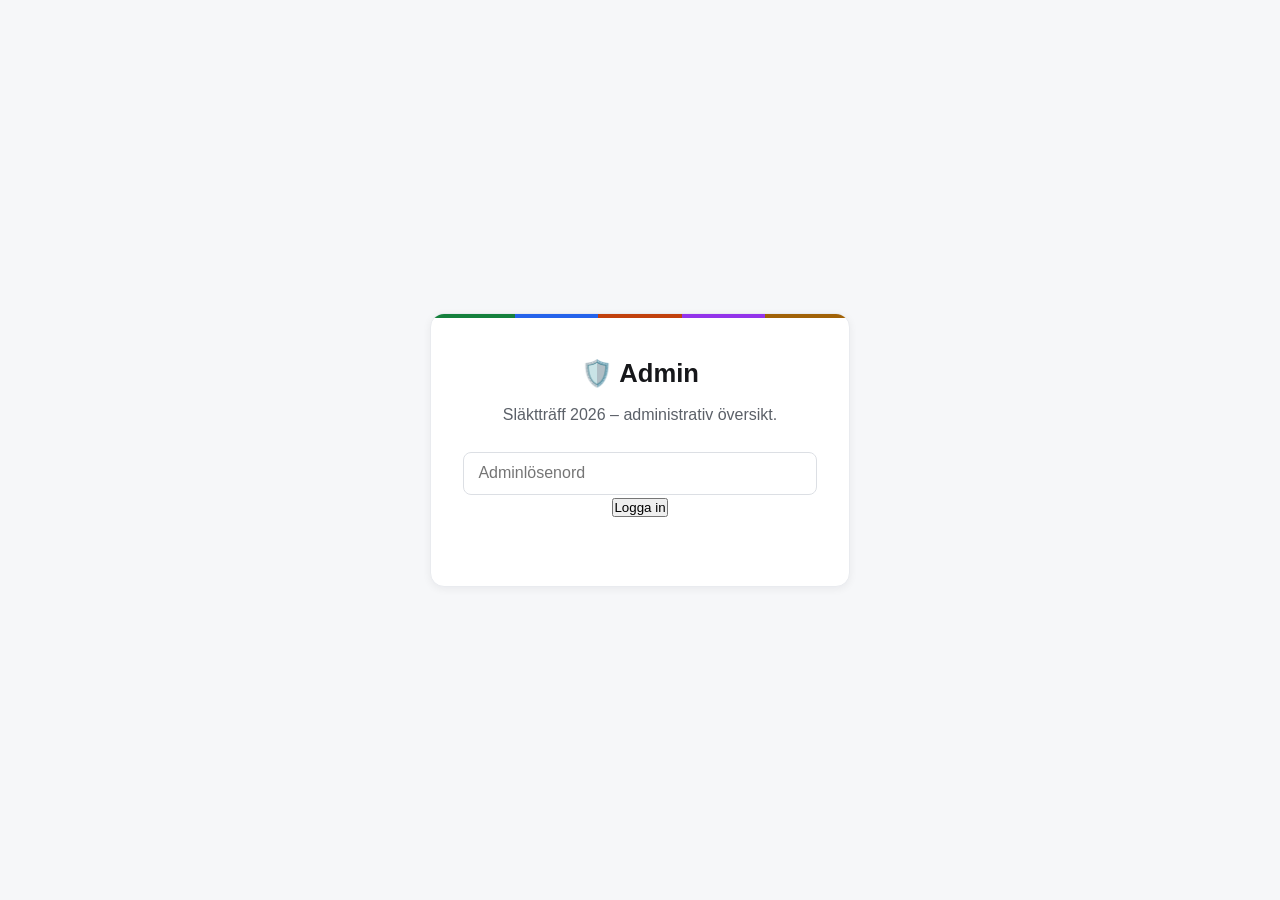
<file: teddy/admin.html>
<!DOCTYPE html>
<html lang="sv">
<head>
    <meta charset="UTF-8">
    <meta name="viewport" content="width=device-width, initial-scale=1.0">
    <title>Admin – Släktträff 2026</title>
    <link rel="stylesheet" href="style.css">
    <link rel="stylesheet" href="admin.css">
</head>
<body>
    <!-- Admin password gate: shown until POST /api/admin/auth returns a token -->
    <div class="password-screen" id="password-screen">
        <div class="password-box">
            <h1>🛡️ Admin</h1>
            <p class="password-lead">Släktträff 2026 – administrativ översikt.</p>
            <form id="password-form">
                <input type="password" id="password-input" name="password"
                       placeholder="Adminlösenord" autocomplete="current-password" required>
                <button type="submit" class="submit-btn">Logga in</button>
                <p class="password-error" id="password-error" role="alert"></p>
            </form>
        </div>
    </div>

    <div id="admin-content" class="site-content" hidden>
        <header>
            <h1>🛡️ Admin – Släktträff 2026</h1>
            <p class="admin-counts" id="admin-counts" aria-live="polite">&nbsp;</p>
        </header>

        <div class="container">
            <div class="api-error" id="api-error" role="alert" hidden></div>

            <div class="admin-toolbar">
                <nav class="admin-tabs" role="tablist" aria-label="Vyer">
                    <button type="button" role="tab" id="tab-log"
                            aria-selected="true" aria-controls="view-log">Ändringslogg</button>
                    <button type="button" role="tab" id="tab-replies"
                            aria-selected="false" aria-controls="view-replies">Svarslista</button>
                </nav>
                <div class="admin-actions">
                    <span class="admin-status" id="refresh-status" aria-live="polite"></span>
                    <button type="button" id="refresh-btn" class="submit-btn">Uppdatera</button>
                    <button type="button" id="logout-btn" class="admin-logout">Logga ut</button>
                </div>
            </div>

            <!-- View: change log (tamper evidence), newest first exactly as the API orders -->
            <section id="view-log" role="tabpanel" aria-labelledby="tab-log">
                <table class="admin-table">
                    <caption class="sr-only">Alla ändringar i annamesboxarna, nyaste först</caption>
                    <thead>
                        <tr>
                            <th scope="col">Tid</th>
                            <th scope="col">Person</th>
                            <th scope="col">Händelse</th>
                            <th scope="col">Kontakt</th>
                            <th scope="col">Noteringar</th>
                        </tr>
                    </thead>
                    <tbody id="log-body"></tbody>
                </table>
                <p class="admin-empty" id="log-empty" hidden>Inga ändringar ännu</p>
                <p class="admin-loading" id="log-loading">Laddar…</p>
            </section>

            <!-- View: per-person answers with contact info and allergy/food notes -->
            <section id="view-replies" role="tabpanel" aria-labelledby="tab-replies" hidden>
                <table class="admin-table">
                    <caption class="sr-only">Alla släktingar med svar, kontakt och noteringar</caption>
                    <thead>
                        <tr>
                            <th scope="col">Namn</th>
                            <th scope="col">Generation</th>
                            <th scope="col">Status</th>
                            <th scope="col">E-post</th>
                            <th scope="col">Telefon</th>
                            <th scope="col">Allergier / kostpreferenser</th>
                        </tr>
                    </thead>
                    <tbody id="replies-body"></tbody>
                </table>
                <p class="admin-loading" id="replies-loading">Laddar…</p>
            </section>
        </div>
    </div>

    <script src="admin.js"></script>
</body>
</html>
</file>
<file: teddy/style.css>
/* Släktträff 2026 — design tokens, base, header, gate, sections, instructions/stats.
   Tree presentation lives in tree.css, form in forms.css, RSVP popup in modal.css.
   admin.css (back-office, untouched this round) consumes the legacy-named tokens
   marked [admin] below — keep them defined.

   ============================ TOKENS TABLE ============================
   Generation accents (pinned owner palette: G1 green, G2 blue, G3 orange,
   G4 purple, G5 yellow). Each hex carries white text at WCAG AA (>=4.5:1
   vs white, computed 2026-10-11) and clears 3:1 as a line/dot on both the
   page background and white cards:
     --gen-1  #15803d  5.02:1 on #ffffff (white text: PASS)
     --gen-2  #2563eb  5.17:1 on #ffffff (white text: PASS)
     --gen-3  #c2410c  5.18:1 on #ffffff (white text: PASS)
     --gen-4  #9333ea  5.38:1 on #ffffff (white text: PASS)
     --gen-5  #a16207  4.92:1 on #ffffff (white text: PASS)
   Deviation from the concept image: its G5 is a light yellow (#facc15-ish,
   ~1.5:1 with any text). AA wins — G5 darkens to golden yellow-700; the hue
   family stays "yellow" and the legend/band labels add text redundancy.
   Soft tints (--gen-N-soft) are backgrounds for chips/labels; they carry
   dark text (#16171a, >=10:1), never white.

   Neutrals (from the fleet design baseline, zinc ramp):
     page bg    #f6f7f9   surface  #ffffff   borders #dcdfe4 / #e9ebef
     text dark  #16171a  17.9:1 on white   text muted #5b6068  6.2:1 on white
     connector  #6e737c  4.45:1 on page bg (>3:1 for non-text graphics)
     focus ring #2563eb   action ink #16171a (white text 17.9:1)

   RSVP semantics (pinned owner ruling 2026-09-25, expressed with tint+ring+glyph):
     accept   green #0e8127  5.01:1 on white   decline red #b91c1c 6.47:1
     unanswered neutral (no ring, white card). The RSVP ring is a 3px halo
     plus ✓/✗ glyph — distinguishable from the G1 border regardless of hue.
   ======================================================================= */

:root {
    /* Generation accents + tints */
    --gen-1: #15803d; --gen-1-soft: #e9f2ec;
    --gen-2: #2563eb; --gen-2-soft: #e9effc;
    --gen-3: #c2410c; --gen-3-soft: #fbeee6;
    --gen-4: #9333ea; --gen-4-soft: #f3eafe;
    --gen-5: #a16207; --gen-5-soft: #f7f1e3;

    /* Neutrals */
    --bg-page: #f6f7f9;
    --surface: #ffffff;
    --text-primary: #16171a;
    --text-secondary: #5b6068;
    --border-subtle: #e9ebef;
    --line-neutral: #6e737c;
    --focus-ring: #2563eb;
    --ink-action: #16171a;
    --ink-action-hover: #33363d;

    /* RSVP state colors (semantics pinned 2026-09-25) */
    --success: #0e8127;   /* [admin] */
    --danger: #b91c1c;    /* [admin] */
    --success-soft: #f1f8f2;   /* accepted-card + success-message tint */
    --danger-soft: #fcf2f1;    /* declined-card tint */
    --success-hover: #0a6a1f;  /* accept-button hover */
    --danger-hover: #9c1717;   /* decline-button hover */

    /* Legacy token names kept for admin.css (back-office, untouched this
       round): it consumes these as its surface contract. */
    --cream: #f3f4f7;          /* [admin] */
    --warm-white: #f9fafb;     /* [admin] */
    --text-dark: #16171a;      /* [admin] */
    --text-muted: #5b6068;     /* [admin] */
    --border: #dcdfe4;         /* [admin] */
    --shadow: rgba(22, 23, 26, 0.07); /* [admin] shadow color */
    --shadow-sm: 0 1px 2px rgba(22, 23, 26, 0.05);
    --shadow-md: 0 2px 8px rgba(22, 23, 26, 0.06);

    /* Shape & type */
    --radius-card: 14px;
    --radius-control: 8px;
    --font-sans: -apple-system, BlinkMacSystemFont, "Segoe UI", Roboto,
                 "Helvetica Neue", Arial, sans-serif;
}

* {
    margin: 0;
    padding: 0;
    box-sizing: border-box;
}

body {
    font-family: var(--font-sans);
    background: var(--bg-page);
    color: var(--text-primary);
    line-height: 1.55;
    -webkit-font-smoothing: antialiased;
}

/* Header — light band, pinned copy, green accent rule under the title */
header {
    background: var(--surface);
    border-bottom: 1px solid var(--border-subtle);
    color: var(--text-primary);
    padding: 2.75rem 1.5rem 2.25rem;
    text-align: center;
}

header h1 {
    font-size: 1.75rem;
    font-weight: 650;
    letter-spacing: -0.01em;
    line-height: 1.25;
}

header h1::after {
    content: '';
    display: block;
    width: 56px;
    height: 4px;
    margin: 0.9rem auto 0;
    border-radius: 2px;
    background: var(--gen-1);
}

header p {
    margin-top: 0.6rem;
    color: var(--text-secondary);
    font-size: 0.95rem;
    letter-spacing: 0.08em;
    text-transform: uppercase;
}

header .subtitle {
    text-transform: none;
    letter-spacing: 0;
    font-size: 1.02rem;
    font-style: italic;
}

/* Container */
.container {
    max-width: 1400px;
    margin: 0 auto;
    padding: 2rem 1rem;
}

/* Section cards */
section {
    background: var(--surface);
    border: 1px solid var(--border-subtle);
    border-radius: var(--radius-card);
    padding: 2rem;
    margin-bottom: 2rem;
    box-shadow: var(--shadow-sm);
}

section h2 {
    color: var(--text-primary);
    font-size: 1.35rem;
    font-weight: 650;
    margin-bottom: 1.25rem;
    padding-bottom: 0.6rem;
    border-bottom: 1px solid var(--border-subtle);
}

/* API error banner */
.api-error {
    display: none;
    background: #fdf1f0;
    border: 1px solid var(--danger);
    color: var(--danger);
    padding: 0.9rem 1.25rem;
    border-radius: var(--radius-control);
    margin-bottom: 1.5rem;
    text-align: center;
    font-weight: 600;
}

.api-error.active {
    display: block;
}

/* Password gate screen */
.password-screen {
    display: flex;
    justify-content: center;
    align-items: center;
    min-height: 100vh;
    padding: 1rem;
}

.password-box {
    background: var(--surface);
    border: 1px solid var(--border-subtle);
    border-radius: var(--radius-card);
    padding: 2.5rem 2rem 2.25rem;
    max-width: 420px;
    width: 100%;
    box-shadow: var(--shadow-md);
    text-align: center;
    position: relative;
    overflow: hidden;
}

/* The five-generation stripe doubles as the tree legend's visual key */
.password-box::before {
    content: '';
    position: absolute;
    top: 0;
    left: 0;
    right: 0;
    height: 4px;
    background: linear-gradient(90deg,
        var(--gen-1) 0 20%, var(--gen-2) 20% 40%, var(--gen-3) 40% 60%,
        var(--gen-4) 60% 80%, var(--gen-5) 80% 100%);
}

.password-box h1 {
    color: var(--text-primary);
    font-size: 1.6rem;
    font-weight: 650;
    margin-bottom: 0.6rem;
}

.password-lead {
    color: var(--text-secondary);
    margin-bottom: 1.5rem;
}

.password-box input[type="password"] {
    width: 100%;
    padding: 0.7rem 0.9rem;
    border: 1px solid var(--border);
    border-radius: var(--radius-control);
    font-size: 1rem;
    font-family: inherit;
    color: var(--text-primary);
    background: var(--surface);
}

.password-box input[type="password"]:focus-visible {
    outline: 2px solid var(--focus-ring);
    outline-offset: 1px;
}

.password-error {
    color: var(--danger);
    font-weight: 600;
    min-height: 1.4em;
    margin-top: 0.5rem;
}

/* Instructions and stats above the tree */
.instructions {
    background: var(--warm-white);
    border: 1px solid var(--border-subtle);
    border-left: 3px solid var(--gen-1);
    padding: 1rem 1.25rem;
    border-radius: var(--radius-control);
    margin-bottom: 1.5rem;
}

.instructions h4 {
    color: var(--text-primary);
    margin-bottom: 0.4rem;
}

.instructions ul {
    margin-left: 1.25rem;
    color: var(--text-secondary);
}

.instructions li {
    margin: 0.25rem 0;
}

.tree-stats {
    background: var(--warm-white);
    border: 1px solid var(--border-subtle);
    padding: 0.9rem;
    border-radius: var(--radius-control);
    margin-bottom: 1.5rem;
    text-align: center;
}

.tree-stats p {
    margin: 0.25rem 0;
    color: var(--text-secondary);
}

.tree-stats strong {
    color: var(--text-primary);
}

/* Responsive */
@media (max-width: 768px) {
    header {
        padding: 2rem 1rem 1.75rem;
    }

    header h1 {
        font-size: 1.35rem;
    }

    header p {
        font-size: 0.85rem;
    }

    section {
        padding: 1.25rem;
    }

    section h2 {
        font-size: 1.2rem;
    }
}

@media (max-width: 480px) {
    .container {
        padding: 1rem 0.5rem;
    }

    section {
        padding: 1rem;
    }
}
</file>
<file: teddy/admin.css>
/* Admin page additions: toolbar, tables, chips. Tokens come from style.css. */
/* style.css's .password-screen sets display:flex, which beats the UA [hidden]
   rule; force hidden to mean hidden on this page. */
[hidden] { display: none !important; }
.admin-counts {
    margin: 8px 0 0;
    font-weight: 600;
    color: var(--cream);
}

.admin-toolbar {
    display: flex;
    flex-wrap: wrap;
    align-items: center;
    justify-content: space-between;
    gap: 12px;
    margin-bottom: 16px;
}

.admin-tabs {
    display: inline-flex;
    gap: 6px;
}

.admin-tabs button {
    padding: 8px 16px;
    border: 1px solid var(--border);
    border-radius: 8px 8px 0 0;
    background: var(--cream);
    color: var(--text-muted);
    font-size: 1rem;
    cursor: pointer;
}

.admin-tabs button[aria-selected="true"] {
    background: var(--warm-white);
    color: var(--text-dark);
    border-bottom-color: var(--warm-white);
    font-weight: 600;
}

.admin-actions {
    display: inline-flex;
    align-items: center;
    gap: 10px;
    flex-wrap: wrap;
}

.admin-status {
    font-size: 0.85rem;
    color: var(--text-muted);
}

.admin-logout {
    padding: 8px 14px;
    border: 1px solid var(--border);
    border-radius: 8px;
    background: transparent;
    color: var(--text-muted);
    cursor: pointer;
}

.admin-table {
    width: 100%;
    border-collapse: collapse;
    background: var(--warm-white);
    border-radius: 8px;
    overflow: hidden;
    box-shadow: 0 2px 8px var(--shadow);
    font-size: 0.95rem;
}

.admin-table th,
.admin-table td {
    text-align: left;
    padding: 10px 12px;
    border-bottom: 1px solid var(--border);
    vertical-align: top;
    color: var(--text-dark);
}

.admin-table th {
    background: var(--cream);
    color: var(--text-muted);
    font-weight: 600;
}

.admin-time {
    white-space: nowrap;
    color: var(--text-muted);
}

.chip {
    padding: 2px 8px;
    border-radius: 10px;
    background: var(--cream);
    color: var(--text-muted);
    white-space: nowrap;
}

.chip-green { color: var(--success); }
.chip-red { color: var(--danger); }
.chip-arrow { color: var(--text-muted); }

.admin-empty,
.admin-loading {
    padding: 20px 4px;
    color: var(--text-muted);
    font-style: italic;
}

.sr-only {
    position: absolute;
    width: 1px; height: 1px;
    padding: 0; margin: -1px;
    overflow: hidden;
    clip: rect(0 0 0 0);
    white-space: nowrap;
    border: 0;
}

@media (max-width: 600px) {
    .admin-table { display: block; overflow-x: auto; }
}
</file>
